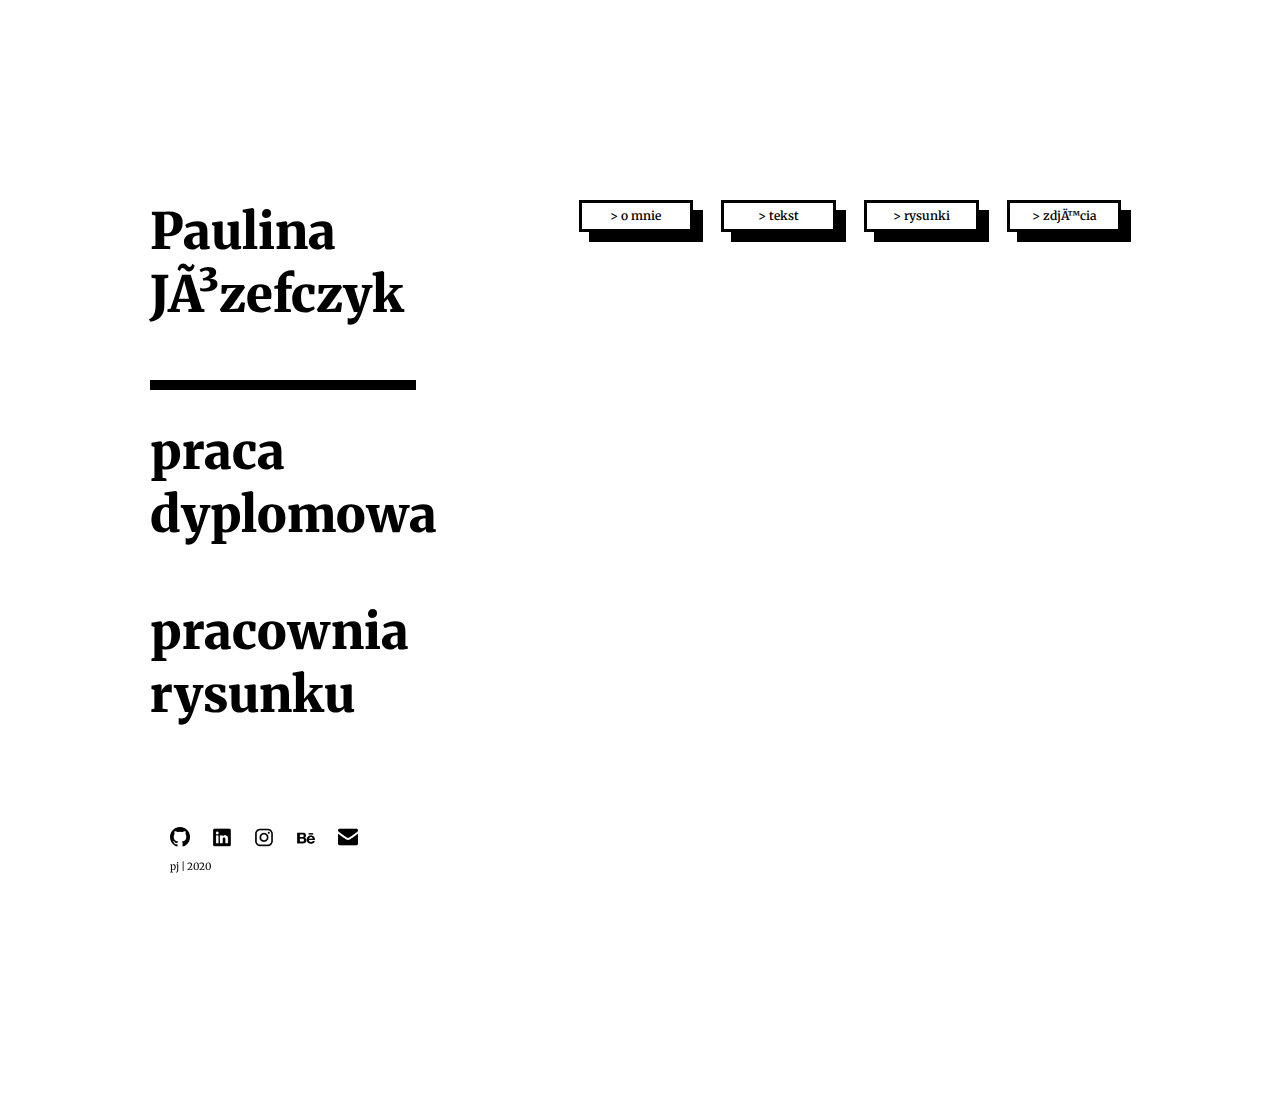
<file: index.html>
<!DOCTYPE html>
<html lang="pl">
<head>
  <link href="style2.css" type="text/css" rel="stylesheet">
  <meta charset="utf=8">
  <link href="https://fonts.googleapis.com/css?family=Merriweather:300,300i,400,400i,700,700i,900,900i&display=swap" rel="stylesheet">
  </head>
<body>

  <div class="container">

      <a href="about.html" id="about">> o mnie</a>
      <a href="text.html" id="text">> tekst</a>
      <a href="drawings.html" id="drawings">> rysunki</a>
      <a href="photos.html" id="photos">> zdjęcia</a>

  <section class="left">
    <a href="index2.html">Paulina Józefczyk</a>
  </section>

  <section class="left-a">
  </section>

  <section class="left-b">
    <p>praca dyplomowa</p>
  </section>

  <section class="left-c">
    <p>pracownia rysunku</p>
  </section>


  <div class="footer">

    <a href="https://github.com/pjozefczyk" target="_blank"><img src="iconfinder_mark-github_298822.png" class="icon"></a>

    <a href="https://www.linkedin.com/in/paulina-j%C3%B3zefczyk-000650192/" target="_blank"><img src="iconfinder_11-linkedin_104493.png" class="icon"></a>

    <a href="https://www.instagram.com/paulinajozefczyk/" target="_blank"><img src="iconfinder_38-instagram_1161953.png" class="icon"/></a>

    <a href="https://www.behance.net/paulinajoz7912" target="_blank"><img src="iconfinder_37-behance_104465.png" class="icon"/></a>

    <a href="mailto:paulina.jozefczyk@gmail.com" target="_blank"><img src="iconfinder_mail-24_103176.png" class="icon"/></a>

    <p class="pj">pj | 2020</p>

  </div>
</div>


</body>
</html>
</file>
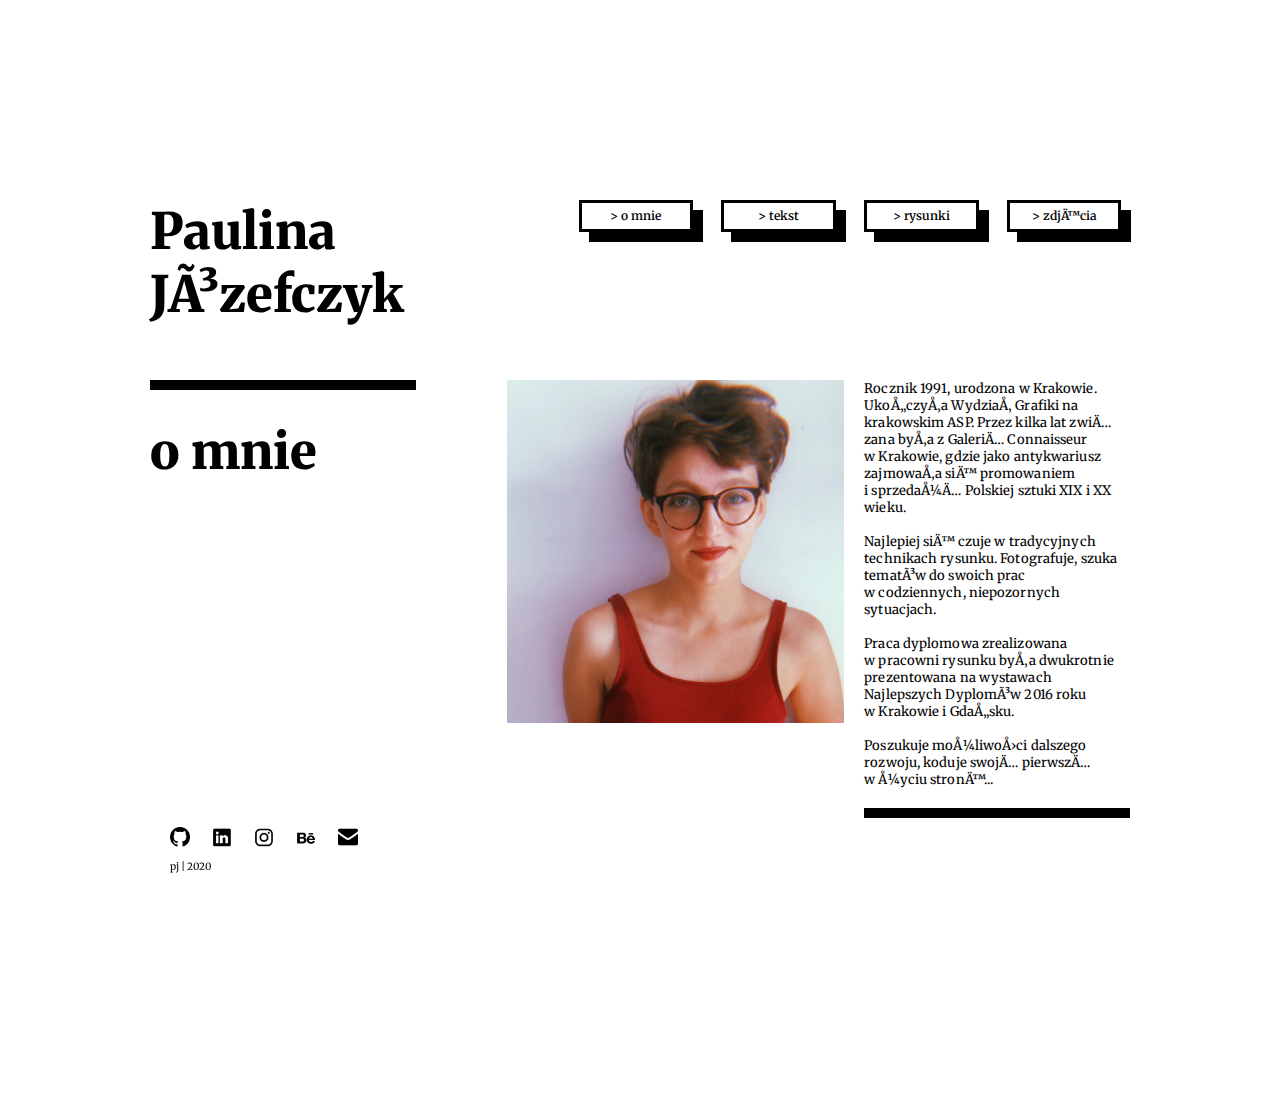
<file: about.html>
<!DOCTYPE html>
<html lang="pl">
<head>
  <link href="about.css" type="text/css" rel="stylesheet">
  <meta charset="utf=8">
  <link href="https://fonts.googleapis.com/css?family=Merriweather:300,300i,400,400i,700,700i,900,900i&display=swap" rel="stylesheet">
</head>

<body>
  <div class="container">

      <a href="about.html" id="about">>  o mnie</a>
      <a href="text.html" id="text">>  tekst</a>
      <a href="drawings.html" id="drawings">>  rysunki</a>
      <a href="photos.html" id="photos">>  zdjęcia</a>

    <section class="left">
      <a href="index.html">Paulina Józefczyk</a>
    </section>

    <section class="left-a">
    </section>

    <section class="left-b">
      <p>o mnie</p>
    </section>

    <section class="right-a">
      <img src="pj.jpg">
    </section>

    <section class="right-b">
      <p>Rocznik 1991, urodzona w&nbsp;Krakowie. Ukończyła Wydział Grafiki na krakowskim ASP. Przez kilka lat związana była z&nbsp;Galerią Connaisseur w&nbsp;Krakowie, gdzie jako antykwariusz zajmowała się promowaniem i&nbsp;sprzedażą Polskiej sztuki&nbsp;XIX&nbsp;i&nbsp;XX wieku.<br><br>
      Najlepiej się czuje w&nbsp;tradycyjnych technikach rysunku. Fotografuje, szuka tematów do swoich prac w&nbsp;codziennych, niepozornych sytuacjach.<br><br>
      Praca dyplomowa zrealizowana w&nbsp;pracowni rysunku była dwukrotnie prezentowana na wystawach Najlepszych Dyplomów  2016 roku w&nbsp;Krakowie i&nbsp;Gdańsku.<br><br>
      Poszukuje możliwości dalszego rozwoju, koduje swoją pierwszą w&nbsp;życiu stronę...</p>
    </section>

    <div class="footer">

      <a href="https://github.com/pjozefczyk" target="_blank"><img src="iconfinder_mark-github_298822.png" class="icon"></a>

      <a href="https://www.linkedin.com/in/paulina-j%C3%B3zefczyk-000650192/" target="_blank"><img src="iconfinder_11-linkedin_104493.png" class="icon"></a>

      <a href="https://www.instagram.com/paulinajozefczyk/" target="_blank"><img src="iconfinder_38-instagram_1161953.png" class="icon"/></a>

      <a href="https://www.behance.net/paulinajoz7912" target="_blank"><img src="iconfinder_37-behance_104465.png" class="icon"/></a>

      <a href="mailto:paulina.jozefczyk@gmail.com" target="_blank"><img src="iconfinder_mail-24_103176.png" class="icon"/></a>

      <p class="pj">pj | 2020</p>

    </div>
  </div>
</body>
</html>
</file>
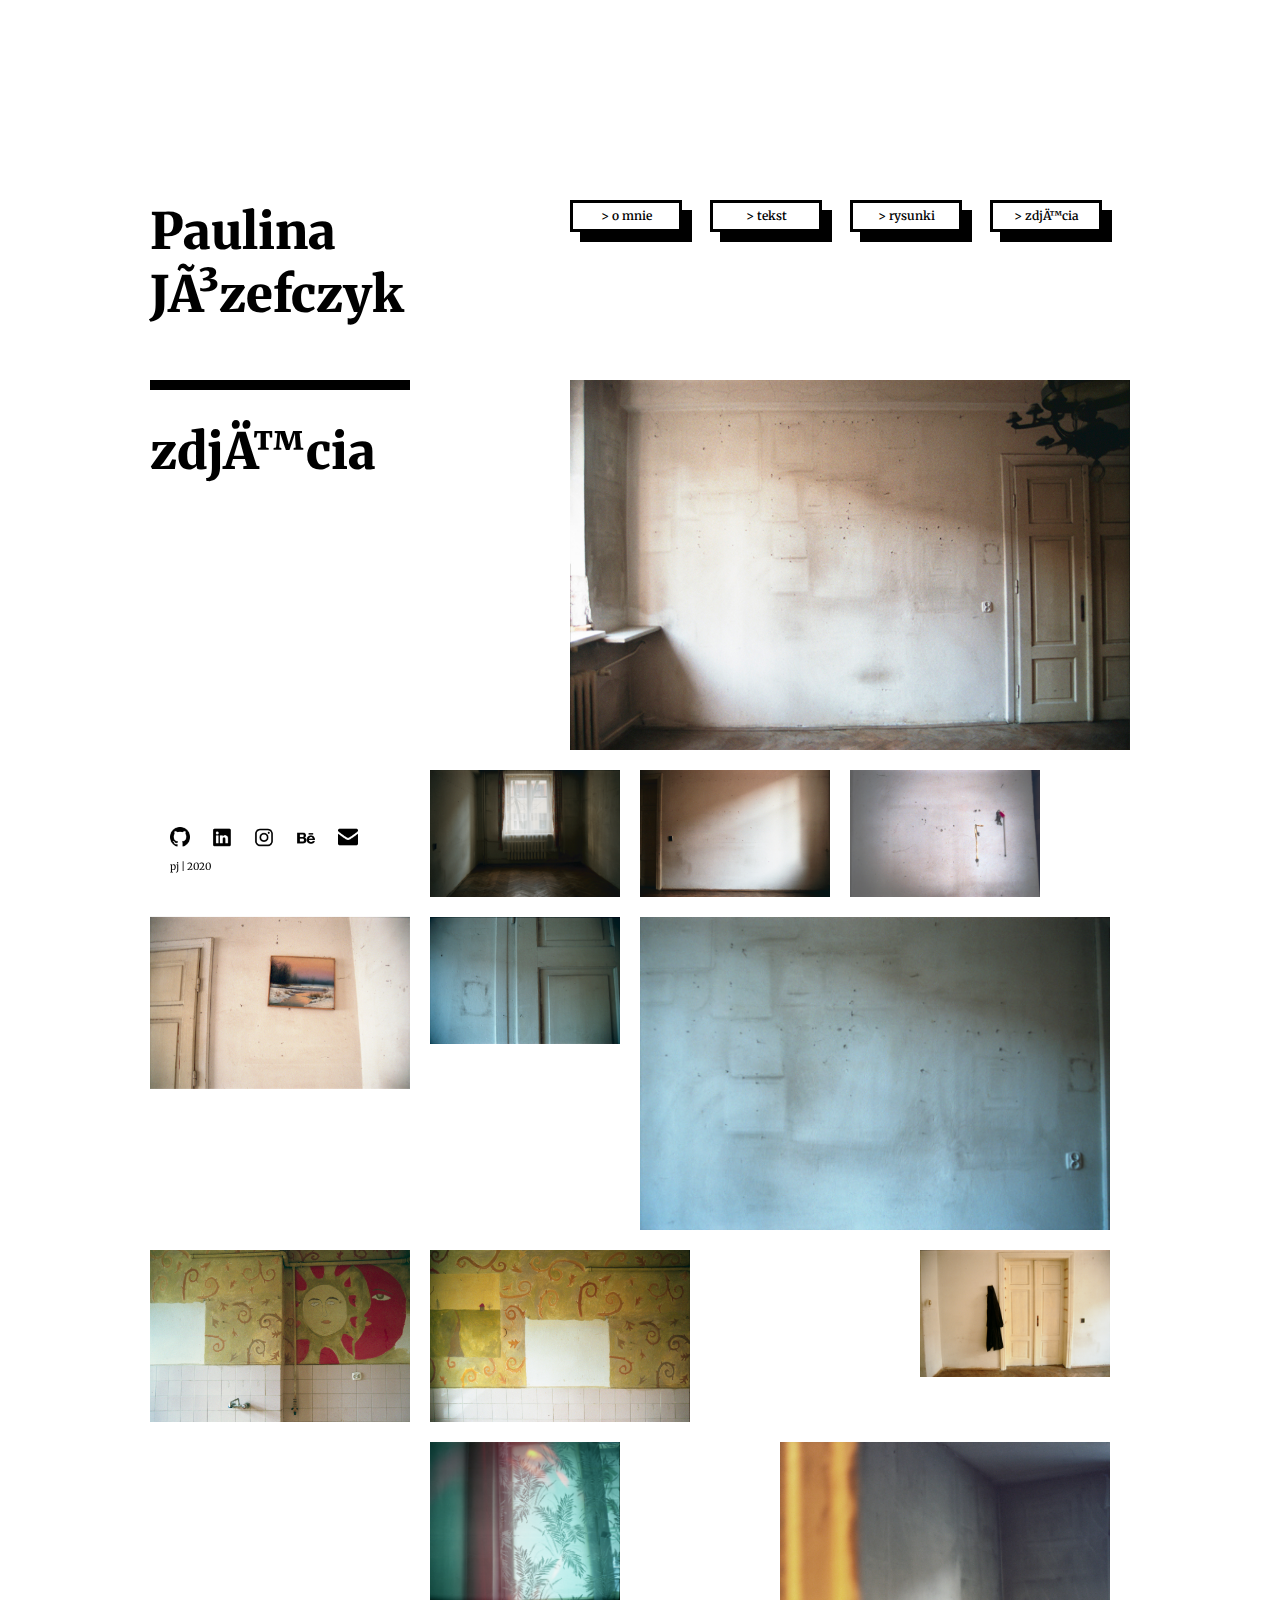
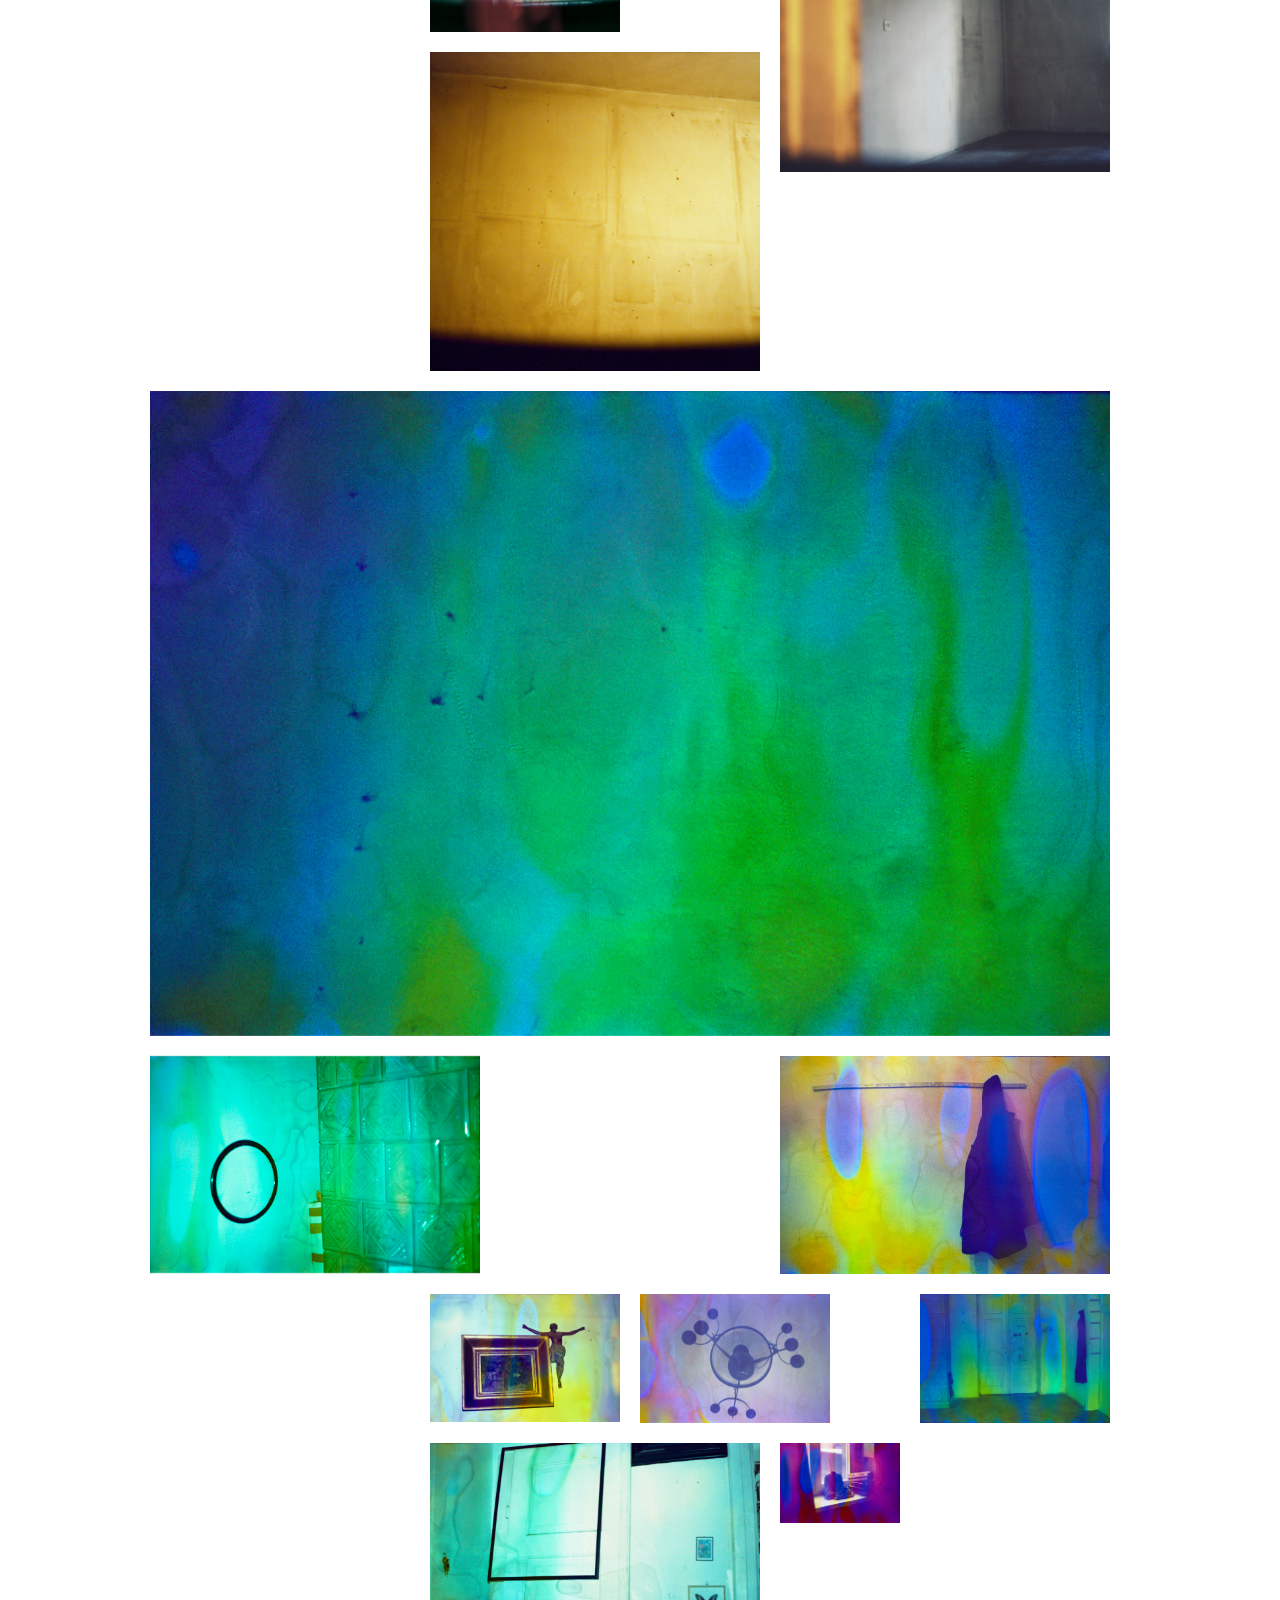
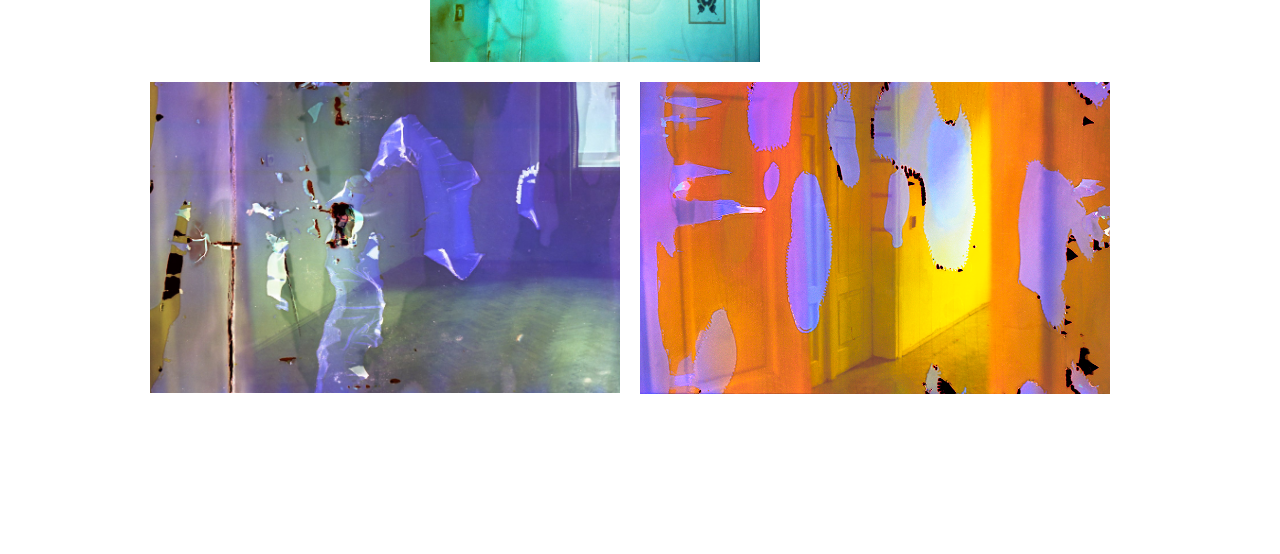
<file: photos.html>
<!DOCTYPE html>
<html lang="pl">
<head>
  <link href="photos.css" type="text/css" rel="stylesheet">
  <meta charset="utf=8">
  <link href="https://fonts.googleapis.com/css?family=Merriweather:300,300i,400,400i,700,700i,900,900i&display=swap" rel="stylesheet">
</head>

<body>
  <div class="container">

    <a href="about.html" id="about">>  o mnie</a>
    <a href="text.html" id="text">>  tekst</a>
    <a href="drawings.html" id="drawings">>  rysunki</a>
    <a href="photos.html" id="photos">>  zdjęcia</a>

  <section class="left">
    <a href="index2.html">Paulina Józefczyk</a>
  </section>

  <section class="left-a">
  </section>

  <section class="left-b">
    <p>zdjęcia</p>
  </section>

  <img src="004 copy.jpg" class="a"/>
  <img src="001 copy 2.jpg" class="b"/>
  <img src="002.jpg" class="c"/>
  <img src="010.jpg" class="d"/>
  <img src="008z.jpg" class="e"/>
  <img src="006.jpg" class="f"/>
  <img src="005 copy.jpg" class="g"/>
  <img src="012.jpg" class="h"/>
  <img src="011z.jpg" class="i"/>
  <img src="009..jpg" class="j"/>
  <img src="028.jpg" class="k"/>
  <img src="029.jpg" class="l"/>
  <img src="031.jpg" class="m"/>
  <img src="019.jpg" class="n"/>
  <img src="013.jpg" class="o"/>
  <img src="16.jpg" class="p"/>
  <img src="017.jpg" class="r"/>
  <img src="018.jpg" class="s"/>
  <img src="12.jpg" class="t"/>
  <img src="015.jpg" class="u"/>
  <img src="020.jpg" class="w"/>
  <img src="026.jpg" class="z"/>
  <img src="027.jpg" class="y"/>

  <div class="footer">

    <a href="https://github.com/pjozefczyk" target="_blank"><img src="iconfinder_mark-github_298822.png" class="icon"></a>

    <a href="https://www.linkedin.com/in/paulina-j%C3%B3zefczyk-000650192/" target="_blank"><img src="iconfinder_11-linkedin_104493.png" class="icon"></a>

    <a href="https://www.instagram.com/paulinajozefczyk/" target="_blank"><img src="iconfinder_38-instagram_1161953.png" class="icon"/></a>

    <a href="https://www.behance.net/paulinajoz7912" target="_blank"><img src="iconfinder_37-behance_104465.png" class="icon"/></a>

    <a href="mailto:paulina.jozefczyk@gmail.com" target="_blank"><img src="iconfinder_mail-24_103176.png" class="icon"/></a>

    <p class="pj">pj | 2020</p>

  </div>
</div>
</body>
</html>
</file>
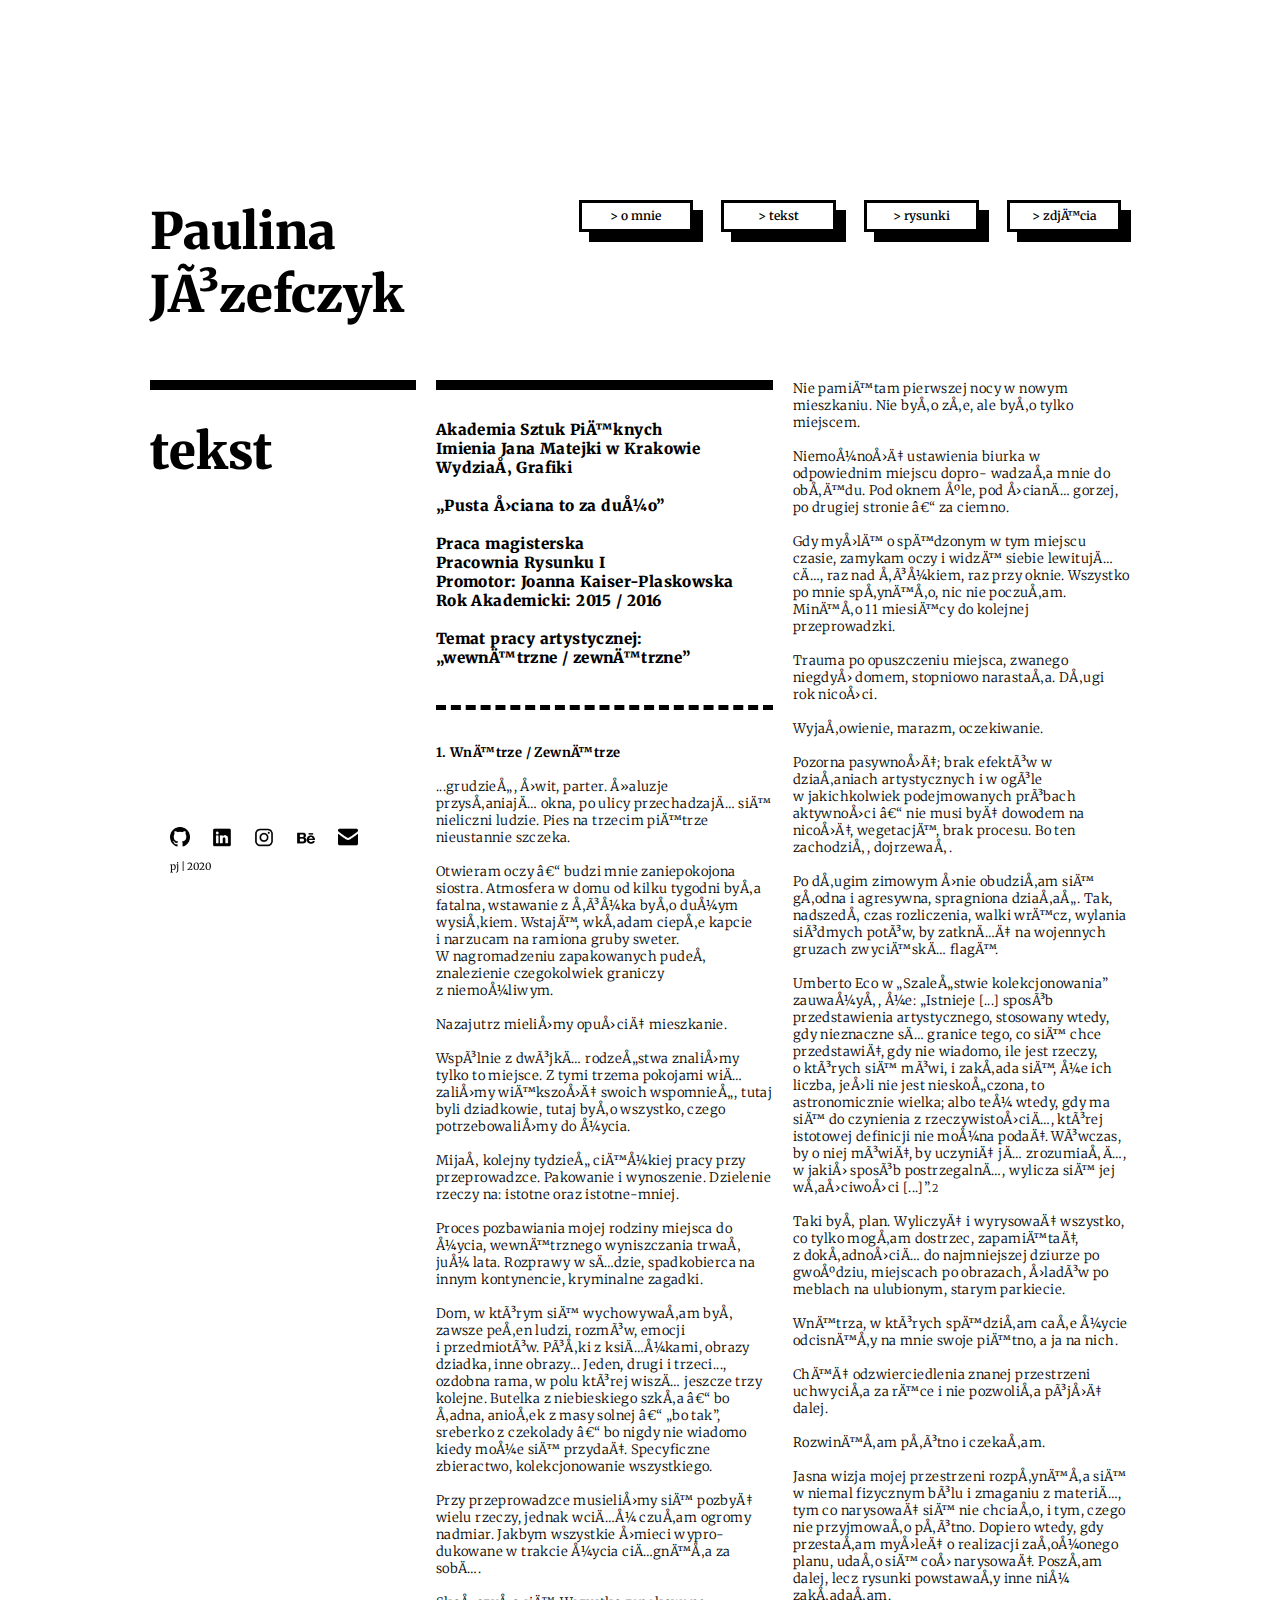
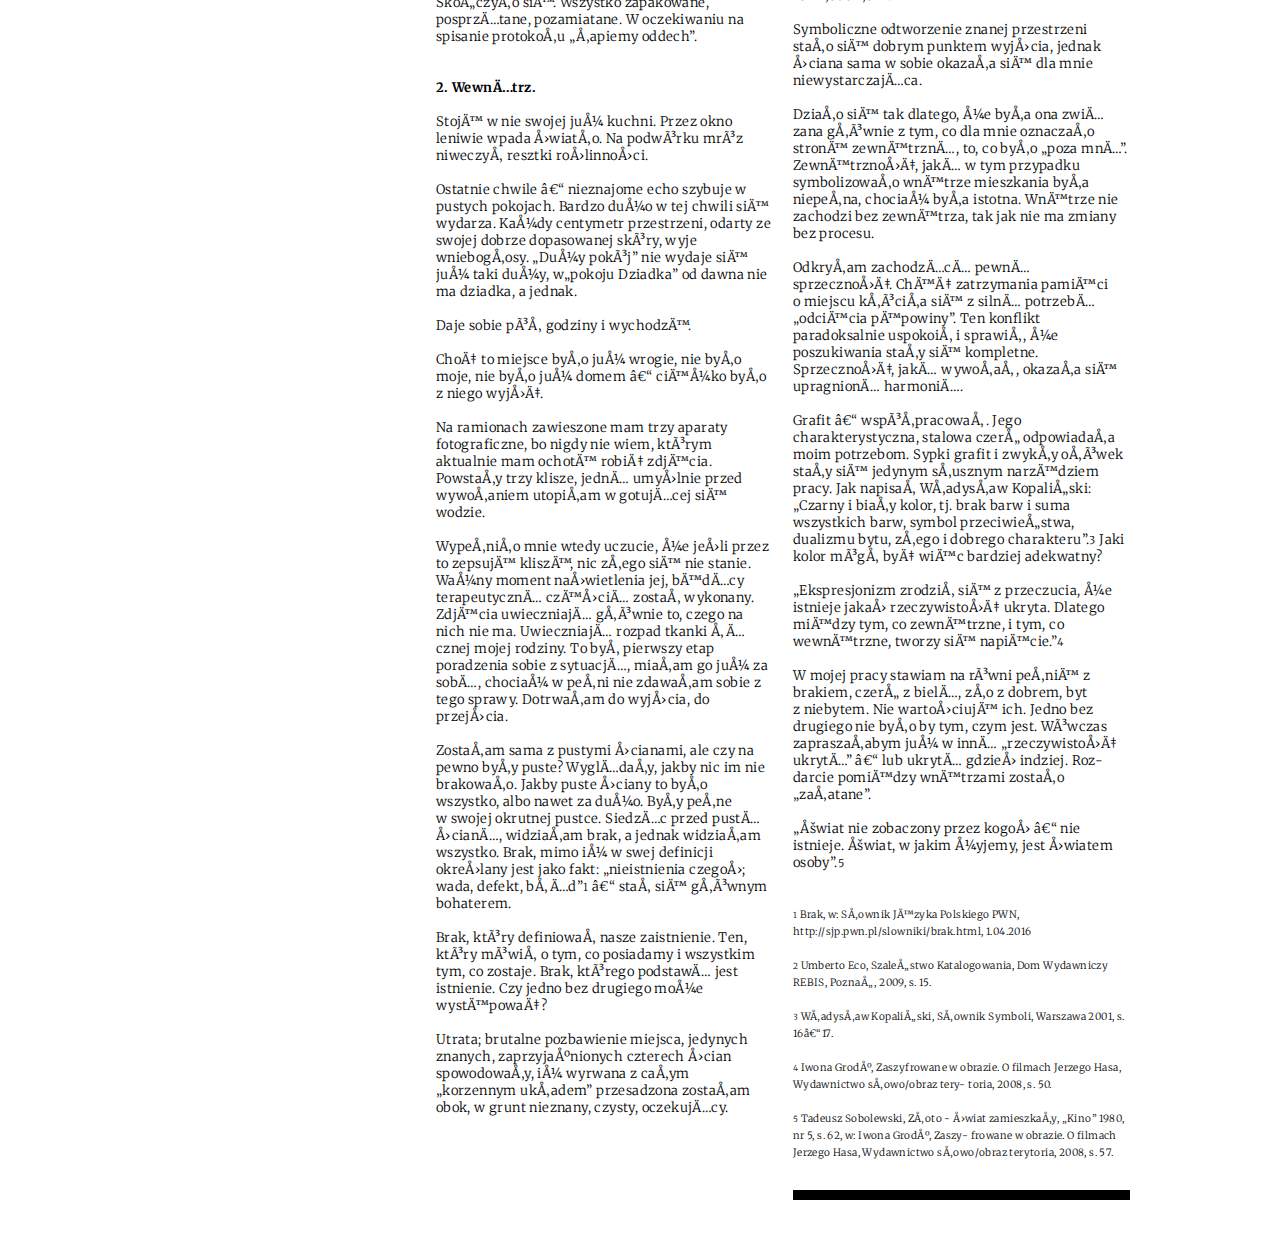
<file: text.html>
<!DOCTYPE html>
<html lang="pl">
<head>
  <link href="text.css" type="text/css" rel="stylesheet">
  <meta charset="utf=8">
  <link href="https://fonts.googleapis.com/css?family=Merriweather:300,300i,400,400i,700,700i,900,900i&display=swap" rel="stylesheet">
</head>

<body>
  <div class="container">

    <a href="about.html" id="about">>  o mnie</a>
    <a href="text.html" id="text">>  tekst</a>
    <a href="drawings.html" id="drawings">>  rysunki</a>
    <a href="photos.html" id="photos">>  zdjęcia</a>

  <section class="left">
    <a href="index.html">Paulina Józefczyk</a>
  </section>

  <section class="left-a">
  </section>

  <section class="left-b">
    <p>tekst</p>
  </section>

  <section class="right-a">
  <article class="title">
    <h3>Akademia Sztuk Pięknych</br>Imienia Jana Matejki w&nbsp;Krakowie</br>Wydział Grafiki<br><br>
  &bdquo;Pusta ściana to za dużo&rdquo;<br><br>Praca magisterska<br>Pracownia Rysunku I<br>Promotor: Joanna Kaiser-Plaskowska<br>Rok Akademicki: 2015 / 2016<br><br>Temat pracy artystycznej:<br>&bdquo;wewnętrzne / zewnętrzne&rdquo;<br><br><br></h3>
</article>
    <br><br><h4>1. Wnętrze / Zewnętrze</h4><br>
<p>...grudzień, świt, parter. Żaluzje przysłaniają okna, po ulicy przechadzają się nieliczni ludzie. Pies na trzecim piętrze nieustannie szczeka.<br><br>
Otwieram oczy – budzi mnie zaniepokojona siostra. Atmosfera w&nbsp;domu od kilku tygodni była fatalna, wstawanie z&nbsp;łóżka było dużym wysiłkiem. Wstaję, wkładam ciepłe kapcie i&nbsp;narzucam na ramiona gruby sweter. W&nbsp;nagromadzeniu zapakowanych pudeł znalezienie czegokolwiek graniczy z&nbsp;niemożliwym.<br><br>
Nazajutrz mieliśmy opuścić mieszkanie.<br><br>
Wspólnie z&nbsp;dwójką rodzeństwa znaliśmy tylko to miejsce. Z&nbsp;tymi trzema pokojami wiązaliśmy większość swoich wspomnień, tutaj byli dziadkowie, tutaj było wszystko, czego potrzebowaliśmy do życia.<br><br>
Mijał kolejny tydzień ciężkiej pracy przy przeprowadzce. Pakowanie i&nbsp;wynoszenie. Dzielenie rzeczy na: istotne oraz istotne-mniej.<br><br>
Proces pozbawiania mojej rodziny miejsca do życia, wewnętrznego wyniszczania trwał już lata. Rozprawy w&nbsp;sądzie, spadkobierca na innym kontynencie, kryminalne zagadki.<br><br>
Dom, w&nbsp;którym się wychowywałam był zawsze pełen ludzi, rozmów, emocji i&nbsp;przedmiotów. Półki z&nbsp;książkami, obrazy dziadka, inne obrazy... Jeden, drugi i&nbsp;trzeci..., ozdobna rama, w&nbsp;polu której wiszą jeszcze trzy kolejne. Butelka z&nbsp;niebieskiego szkła – bo ładna, aniołek z&nbsp;masy solnej – &bdquo;bo tak&rdquo;, sreberko z&nbsp;czekolady – bo nigdy nie wiadomo kiedy może się przydać. Specyficzne zbieractwo, kolekcjonowanie wszystkiego.<br><br>
Przy przeprowadzce musieliśmy się pozbyć wielu rzeczy, jednak wciąż czułam ogromy nadmiar. Jakbym wszystkie śmieci wypro- dukowane w&nbsp;trakcie życia ciągnęła za sobą.<br></br>
Skończyło się. Wszystko zapakowane, posprzątane, pozamiatane. W&nbsp;oczekiwaniu na spisanie protokołu &bdquo;łapiemy oddech&rdquo;.</p><br><br>
<h4>2. Wewnątrz.</h4><br>
<p>Stoję w nie swojej już kuchni. Przez okno leniwie wpada światło. Na podwórku mróz niweczył resztki roślinności.<br><br>
Ostatnie chwile – nieznajome echo szybuje w pustych pokojach. Bardzo dużo w tej chwili się wydarza. Każdy centymetr przestrzeni, odarty ze swojej dobrze dopasowanej skóry, wyje wniebogłosy. &bdquo;Duży pokój&rdquo; nie wydaje się już taki duży, w&bdquo;pokoju Dziadka&rdquo; od dawna nie ma dziadka, a&nbsp;jednak. <br><br>Daje sobie pół godziny i&nbsp;wychodzę.<br><br>
Choć to miejsce było już wrogie, nie było moje, nie było już domem – ciężko było z niego wyjść.<br><br>
Na ramionach zawieszone mam trzy aparaty fotograficzne, bo nigdy nie wiem, którym aktualnie mam ochotę robić zdjęcia. Powstały trzy klisze, jedną umyślnie przed wywołaniem utopiłam w gotującej się wodzie.<br><br>
Wypełniło mnie wtedy uczucie, że jeśli przez to zepsuję kliszę, nic złego się nie stanie. Ważny moment naświetlenia jej, będący terapeutyczną częścią został wykonany. Zdjęcia uwieczniają głównie to, czego na nich nie ma. Uwieczniają rozpad tkanki łącznej mojej rodziny. To był pierwszy etap poradzenia sobie z&nbsp;sytuacją, miałam go już za sobą, chociaż w pełni nie zdawałam sobie z tego sprawy. Dotrwałam do wyjścia, do przejścia.<br><br>
Zostałam sama z&nbsp;pustymi ścianami, ale czy na pewno były puste? Wyglądały, jakby nic im nie brakowało. Jakby puste ściany to było wszystko, albo nawet za dużo. Były pełne w&nbsp;swojej okrutnej pustce. Siedząc przed pustą ścianą, widziałam brak, a&nbsp;jednak widziałam wszystko. Brak, mimo iż w&nbsp;swej definicji określany jest jako fakt: &bdquo;nieistnienia czegoś; wada, defekt, błąd&rdquo;<sup>1</sup> – stał się głównym bohaterem.<br><br>
Brak, który definiował nasze zaistnienie. Ten, który mówił o tym, co posiadamy i&nbsp;wszystkim tym, co zostaje. Brak, którego podstawą jest istnienie. Czy jedno bez drugiego może występować?<br><br>
Utrata; brutalne pozbawienie miejsca, jedynych znanych, zaprzyjaźnionych czterech ścian spowodowały, iż wyrwana z&nbsp;całym &bdquo;korzennym układem&rdquo; przesadzona zostałam obok, w grunt nieznany, czysty, oczekujący.</p>

  </section>

<section class="right-b">
  <p>Nie pamiętam pierwszej nocy w nowym mieszkaniu. Nie było złe, ale było tylko miejscem.<br><br>
  Niemożność ustawienia biurka w odpowiednim miejscu dopro- wadzała mnie do obłędu. Pod oknem źle, pod ścianą gorzej, po drugiej stronie – za ciemno.<br><br>
  Gdy myślę o spędzonym w tym miejscu czasie, zamykam oczy i&nbsp;widzę siebie lewitującą, raz nad łóżkiem, raz przy oknie. Wszystko po mnie spłynęło, nic nie poczułam. Minęło 11 miesięcy do kolejnej przeprowadzki.<br><br>
  Trauma po opuszczeniu miejsca, zwanego niegdyś domem, stopniowo narastała. Długi rok nicości.<br><br>
  Wyjałowienie, marazm, oczekiwanie.<br><br>
  Pozorna pasywność; brak efektów w działaniach artystycznych i&nbsp;w&nbsp;ogóle w&nbsp;jakichkolwiek podejmowanych próbach aktywności – nie musi być dowodem na nicość, wegetację, brak procesu. Bo ten zachodził, dojrzewał.<br><br>Po długim zimowym śnie obudziłam się głodna i&nbsp;agresywna, spragniona działań. Tak, nadszedł czas rozliczenia, walki wręcz, wylania siódmych potów, by zatknąć na wojennych gruzach zwycięską flagę.<br><br> Umberto Eco w &bdquo;Szaleństwie kolekcjonowania&rdquo; zauważył, że: &bdquo;Istnieje [...] sposób przedstawienia artystycznego, stosowany wtedy, gdy nieznaczne są granice tego, co się chce przedstawić, gdy nie wiadomo, ile jest rzeczy, o&nbsp;których się mówi, i&nbsp;zakłada się, że ich liczba, jeśli nie jest nieskończona, to astronomicznie wielka; albo też wtedy, gdy ma się do czynienia z&nbsp;rzeczywistością, której istotowej definicji nie można podać. Wówczas, by o&nbsp;niej mówić, by uczynić ją zrozumiałą, w&nbsp;jakiś sposób postrzegalną, wylicza się jej właściwości [...]&rdquo;.<sup>2</sup><br><br>
  Taki był plan. Wyliczyć i&nbsp;wyrysować wszystko, co tylko mogłam dostrzec, zapamiętać, z&nbsp;dokładnością do najmniejszej dziurze po gwoździu, miejscach po obrazach, śladów po meblach na ulubionym, starym parkiecie.<br><br> Wnętrza, w&nbsp;których spędziłam całe życie odcisnęły na mnie swoje piętno, a&nbsp;ja na nich.<br><br>
  Chęć odzwierciedlenia znanej przestrzeni uchwyciła za ręce i&nbsp;nie pozwoliła pójść dalej.<br><br> Rozwinęłam płótno i&nbsp;czekałam.<br><br>
  Jasna wizja mojej przestrzeni rozpłynęła się w&nbsp;niemal fizycznym bólu i zmaganiu z materią, tym co narysować się nie chciało, i&nbsp;tym, czego nie przyjmowało płótno. Dopiero wtedy, gdy przestałam myśleć o realizacji założonego planu, udało się coś narysować. Poszłam dalej, lecz rysunki powstawały inne niż zakładałam.<br><br>
  Symboliczne odtworzenie znanej przestrzeni stało się dobrym punktem wyjścia, jednak ściana sama w&nbsp;sobie okazała się dla mnie niewystarczająca.<br><br>
  Działo się tak dlatego, że była ona związana głównie z&nbsp;tym, co dla mnie oznaczało stronę zewnętrzną, to, co było &bdquo;poza mną&rdquo;. Zewnętrzność, jaką w tym przypadku symbolizowało wnętrze mieszkania była niepełna, chociaż była istotna. Wnętrze nie zachodzi bez zewnętrza, tak jak nie ma zmiany bez procesu.<br><br>
  Odkryłam zachodzącą pewną sprzeczność. Chęć zatrzymania pamięci o&nbsp;miejscu kłóciła się z&nbsp;silną potrzebą &bdquo;odcięcia pępowiny&rdquo;. Ten konflikt paradoksalnie uspokoił i&nbsp;sprawił, że poszukiwania stały się kompletne. Sprzeczność, jaką wywołał, okazała się upragnioną harmonią.<br><br>
  Grafit – współpracował. Jego charakterystyczna, stalowa czerń odpowiadała moim potrzebom. Sypki grafit i&nbsp;zwykły ołówek stały się jedynym słusznym narzędziem pracy. Jak napisał Władysław Kopaliński: &bdquo;Czarny i biały kolor, tj. brak barw i&nbsp;suma wszystkich barw, symbol przeciwieństwa, dualizmu bytu, złego i&nbsp;dobrego charakteru&rdquo;.<sup>3</sup> Jaki kolor mógł być więc bardziej adekwatny?<br><br>
  &bdquo;Ekspresjonizm zrodził się z przeczucia, że istnieje jakaś rzeczywistość ukryta. Dlatego między tym, co zewnętrzne, i&nbsp;tym, co wewnętrzne, tworzy się napięcie.&rdquo;<sup>4</sup><br><br>
  W mojej pracy stawiam na równi pełnię z brakiem, czerń z bielą, zło z dobrem, byt z&nbsp;niebytem. Nie wartościuję ich. Jedno bez drugiego nie było by tym, czym jest. Wówczas zapraszałabym już w&nbsp;inną &bdquo;rzeczywistość ukrytą&rdquo; – lub ukrytą gdzieś indziej. Roz- darcie pomiędzy wnętrzami zostało &bdquo;załatane&rdquo;.<br><br>
  &bdquo;Świat nie zobaczony przez kogoś – nie istnieje. Świat, w&nbsp;jakim żyjemy, jest światem osoby&rdquo;.<sup>5</sup><br><br><br>
  <span><sup>1</sup> Brak, w:&nbsp;Słownik Języka Polskiego PWN, http://sjp.pwn.pl/slowniki/brak.html, 1.04.2016<br><br>
  <sup>2</sup> Umberto Eco, Szaleństwo Katalogowania, Dom Wydawniczy REBIS, Poznań, 2009, s. 15.<br><br>
  <sup>3</sup> Władysław Kopaliński, Słownik Symboli, Warszawa 2001, s. 16–17.<br><br>
  <sup>4</sup> Iwona Grodź, Zaszyfrowane w obrazie. O filmach Jerzego Hasa, Wydawnictwo słowo/obraz tery- toria, 2008, s. 50.<br><br>
  <sup>5</sup> Tadeusz Sobolewski, Złoto - świat zamieszkały, &bdquo;Kino&rdquo; 1980, nr 5, s.&nbsp;62, w:&nbsp;Iwona Grodź, Zaszy- frowane w&nbsp;obrazie. O filmach Jerzego Hasa, Wydawnictwo słowo/obraz terytoria, 2008, s. 57.</span></p>
</section>

<div class="footer">

  <a href="https://github.com/pjozefczyk" target="_blank"><img src="iconfinder_mark-github_298822.png" class="icon"></a>

  <a href="https://www.linkedin.com/in/paulina-j%C3%B3zefczyk-000650192/" target="_blank"><img src="iconfinder_11-linkedin_104493.png" class="icon"></a>

  <a href="https://www.instagram.com/paulinajozefczyk/" target="_blank"><img src="iconfinder_38-instagram_1161953.png" class="icon"/></a>

  <a href="https://www.behance.net/paulinajoz7912" target="_blank"><img src="iconfinder_37-behance_104465.png" class="icon"/></a>

  <a href="mailto:paulina.jozefczyk@gmail.com" target="_blank"><img src="iconfinder_mail-24_103176.png" class="icon"/></a>

  <p class="pj">pj | 2020</p>

</div>
</div>
</body>
</html>
</file>
<file: style2.css>
* {
  font-family: 'Merriweather', serif;
  margin: 0;
  padding: 0;
  vertical-align: 0;

}
html, body{
  height: 100%;
}

.container {
  max-width: 1200px;
  height: auto !important;
  min-height: 100%;
  display: grid;
  grid-template: 160px 20px 160px auto /  repeat(14, 1fr);
  grid-gap: 20px;
  margin: 100px auto 100px auto;
  padding: 100px 150px 0 150px;
}

#about {
  grid-area: 1 / 7 / 2 / 9;
}

#text {
  grid-area: 1 / 9 / 2 / 11;
}

#drawings {
  grid-area: 1 / 11 / 2 / 13;
}

#photos{
  grid-area: 1 / 13 / 2 / 15;
}

#about, #text, #drawings, #photos{
  text-decoration: none;
  color: black;
  font-size: 12px;
  font-weight: 600;
  max-width: 80%;
  height: 10%;
  text-align: center;
  border: 3px solid black;
  box-shadow: black 10px 10px;
  padding: 5px 5px;
}

.left {
  grid-area: 1 / 1 / 2 / 5;
  font-size: 50px;
  font-weight: 900;
  justify-content: center;
  align-items: center;
 }

.left a{
  text-decoration: none;
  color: black;
}

.left-a {
  grid-area: 2 / 1 / 3 / 5;
  border-top: 10px solid black;
  height: 40px;
}
.left-b {
  grid-area: 3 / 1 / 4 / 5;
  font-size: 50px;
  font-weight: 900;
  justify-content: center;
  align-items: center;
}

.left-c {
  grid-area: 4 / 1 / 5 / 5;
  font-size: 50px;
  font-weight: 900;
  justify-content: center;
  align-items: center;
}

footer{
  grid-area: 4 / 1 / 5 / 15;
  font-size: 10px;
  background-color: gray;
  height: 29px;
}

.icon, .pj{
  height: 20px;
  padding: 0 10px 10px 10px;
}



.footer {
  font-size: 10px;
  padding: 10px;
  position: fixed;
  bottom: 0;
}
</file>
<file: about.css>
* {
  font-family: 'Merriweather', serif;
  margin: 0;
  padding: 0;
  vertical-align: 0;

}
html, body{
  height: 100%;
}

.container {
  max-width: 1200px;
  height: auto !important;
  min-height: 100%;
  display: grid;
  grid-template: 160px 20px auto /  repeat(14, 1fr);
  grid-gap: 20px;
  margin: 100px auto 100px auto;
  padding: 100px 150px 0 150px;
}

#about {
  grid-area: 1 / 7 / 2 / 9;
}

#text {
  grid-area: 1 / 9 / 2 / 11;
}

#drawings {
  grid-area: 1 / 11 / 2 / 13;
}

#photos{
  grid-area: 1 / 13 / 2 / 15;
}

#about, #text, #drawings, #photos{
  text-decoration: none;
  color: black;
  font-size: 12px;
  font-weight: 600;
  max-width: 80%;
  height: 10%;
  text-align: center;
  border: 3px solid black;
  box-shadow: black 10px 10px;
  padding: 5px 5px;
}

.left {
  grid-area: 1 / 1 / 2 / 5;
  font-size: 50px;
  font-weight: 900;
  justify-content: center;
  align-items: center;
 }

.left a{
  text-decoration: none;
  color: black;
}

.left-a {
  grid-area: 2 / 1 / 3 / 5;
  border-top: 10px solid black;
  height: 40px;
}

.left-b {
  grid-area: 3 / 1 / 4 / 5;
  font-size: 50px;
  font-weight: 900;
  justify-content: center;
  align-items: center;
}

.right-a{
  grid-area: 2 / 6 / 4 / 11;
}

.right-a img{
 width: 100%;

}

.right-b{
  grid-area: 2 / 11 / 4 / 15;
  font-size: 13px;
}

.right-b p{
  letter-spacing: 0.1px;
  padding-bottom: 20px;
  border-bottom: 10px solid black;
}

.icon, .pj{
  height: 20px;
  padding: 0 10px 10px 10px;
}

.footer {
  font-size: 10px;
  padding: 10px;
  position: fixed;
  bottom: 0;
}
</file>
<file: photos.css>
* {
  font-family: 'Merriweather', serif;

  margin: 0;
  padding: 0;
  vertical-align: 0;

}
html, body{
  height: 100%;
}

.container {
  max-width: 1200px;
  height: auto !important;
  min-height: 100%;
  display: grid;
  grid-template: 160px 20px repeat(16, auto) 100px/  repeat(14, 1fr);
  grid-gap: 20px;
  margin: 100px auto 100px auto;
  padding: 100px 150px 0 150px;
}

#about {
  grid-area: 1 / 7 / 2 / 9;
}

#text {
  grid-area: 1 / 9 / 2 / 11;
}

#drawings {
  grid-area: 1 / 11 / 2 / 13;
}

#photos{
  grid-area: 1 / 13 / 2 / 15;
}

#about, #text, #drawings, #photos{
  text-decoration: none;
  color: black;
  font-size: 12px;
  font-weight: 600;
  max-width: 80%;
  height: 10%;
  text-align: center;
  border: 3px solid black;
  box-shadow: black 10px 10px;
  padding: 5px 5px;
}

img{
  z-index: 10;
}

.left {
  grid-area: 1 / 1 / 2 / 5;
  font-size: 50px;
  font-weight: 900;
  justify-content: center;
  align-items: center;
 }

.left a{
  text-decoration: none;
  color: black;
}

.left-a {
  grid-area: 2 / 1 / 3 / 5;
  border-top: 10px solid black;
  height: 40px;

}
.left-b {
  grid-area: 3 / 1 / 4 / 5;
  font-size: 50px;
  font-weight: 900;
  justify-content: center;
  align-items: center;
}

.a {
  grid-area: 2 / 7 / 5 / 16;
  width: 100%;
}

.b{
  grid-area: 5 / 5 / 6 / 8;
  width: 100%;
}

.c{
  grid-area: 5 / 8 / 6 / 11;
  width: 100%;
}

.d{
  grid-area: 5 / 11 / 6 / 14;
  width: 100%;
}

.e{
  grid-area: 6 / 1 / 7 / 5;
  width: 100%;
}

.f{
  grid-area: 6 / 5 / 7 / 8;
  width: 100%;
}

.g{
  grid-area: 6 / 8 / 8 / 15;
  width: 100%;
}

.h{
  grid-area: 8 / 1 / 9 / 5;
  width: 100%;
}

.i{
  grid-area: 8 / 5 / 9 / 9;
  width: 100%;
}

.j{
  grid-area: 8 / 12 / 9 / 15;
  width: 100%;
}

.k{
  grid-area: 9 / 5 / 10 / 8;
  width: 100%;
}

.l{
  grid-area: 9 / 10 / 12 / 15;
  width: 100%;
}

.m{
  grid-area: 10 / 5 / 12 / 10;
  width: 100%;
}

.n{
  grid-area: 12 / 1 / 13 / 15;
  width: 100%;
}

.o{
  grid-area: 13 / 1 / 14 / 6;
  width: 100%;
}

.p{
  grid-area: 13 / 10 / 14 / 15;
  width: 100%;
}

.r{
  grid-area: 14 / 5 / 15 / 8;
  width: 100%;
}

.s{
  grid-area: 14 / 8 / 15 / 11;
  width: 100%;
}

.t{
  grid-area: 14 / 12 / 15 / 15;
  width: 100%;
}

.u{
  grid-area: 15 / 5 / 16 / 10;
  width: 100%;
}

.w{
  grid-area: 15 / 10 / 15 / 12;
  width: 100%;
}

.z{
  grid-area: 16 / 1 / 17 / 8;
  width: 100%;
}

.y{
  grid-area: 16 / 8 / 17 / 15;
  width: 100%;
}

.icon, .pj{
  height: 20px;
  padding: 0 10px 10px 10px;
}

.footer {
  font-size: 10px;
  padding: 10px;
  position: fixed;
  bottom: 0;
}
</file>
<file: text.css>
* {
  font-family: 'Merriweather', serif;

  margin: 0;
  padding: 0;
  vertical-align: 0;

}
html, body{
  height: 100%;
}

.container {
  max-width: 1200px;
  height: auto !important;
  min-height: 100%;
  display: grid;
  grid-template: 160px 20px 160px auto 20px 20px/  repeat(14, 1fr);
  grid-gap: 20px;
  margin: 100px auto 100px auto;
  padding: 100px 150px 0 150px;
}

#about {
  grid-area: 1 / 7 / 2 / 9;
}

#text {
  grid-area: 1 / 9 / 2 / 11;
}

#drawings {
  grid-area: 1 / 11 / 2 / 13;
}

#photos{
  grid-area: 1 / 13 / 2 / 15;
}

#about, #text, #drawings, #photos{
  text-decoration: none;
  color: black;
  font-size: 12px;
  font-weight: 600;
  max-width: 80%;
  height: 10%;
  text-align: center;
  border: 3px solid black;
  box-shadow: black 10px 10px;
  padding: 5px 5px;
}

.left {
  grid-area: 1 / 1 / 2 / 5;
  font-size: 50px;
  font-weight: 900;
  justify-content: center;
  align-items: center;
 }

.left a{
  text-decoration: none;
  color: black;
}

.left-a {
  grid-area: 2 / 1 / 3 / 5;
  border-top: 10px solid black;
  height: 40px;

}
.left-b {
  grid-area: 3 / 1 / 4 / 5;
  font-size: 50px;
  font-weight: 900;
  justify-content: center;
  align-items: center;
}

.right-a{
  grid-area: 2 / 5 / 5 / 10;
  font-weight: 300;
  font-size: 13px;
  letter-spacing: 0.4px;

}

.right-b{
  grid-area: 2 / 10 / 6 / 15;
  font-weight: 300;
  font-size: 13px;
  letter-spacing: 0.4px;
  border-bottom: 10px solid black;
  padding-bottom: 30px;
}

h3 {
  font-weight: 900;
}
.title{
  border-top: 10px solid black;
  border-bottom: 5px dashed black;
  padding-top: 30px;
}

span {
  font-size: 10px;
}

.icon, .pj{
  height: 20px;
  padding: 0 10px 10px 10px;
}

.footer {
  font-size: 10px;
  padding: 10px;
  position: fixed;
  bottom: 0;
}
</file>
